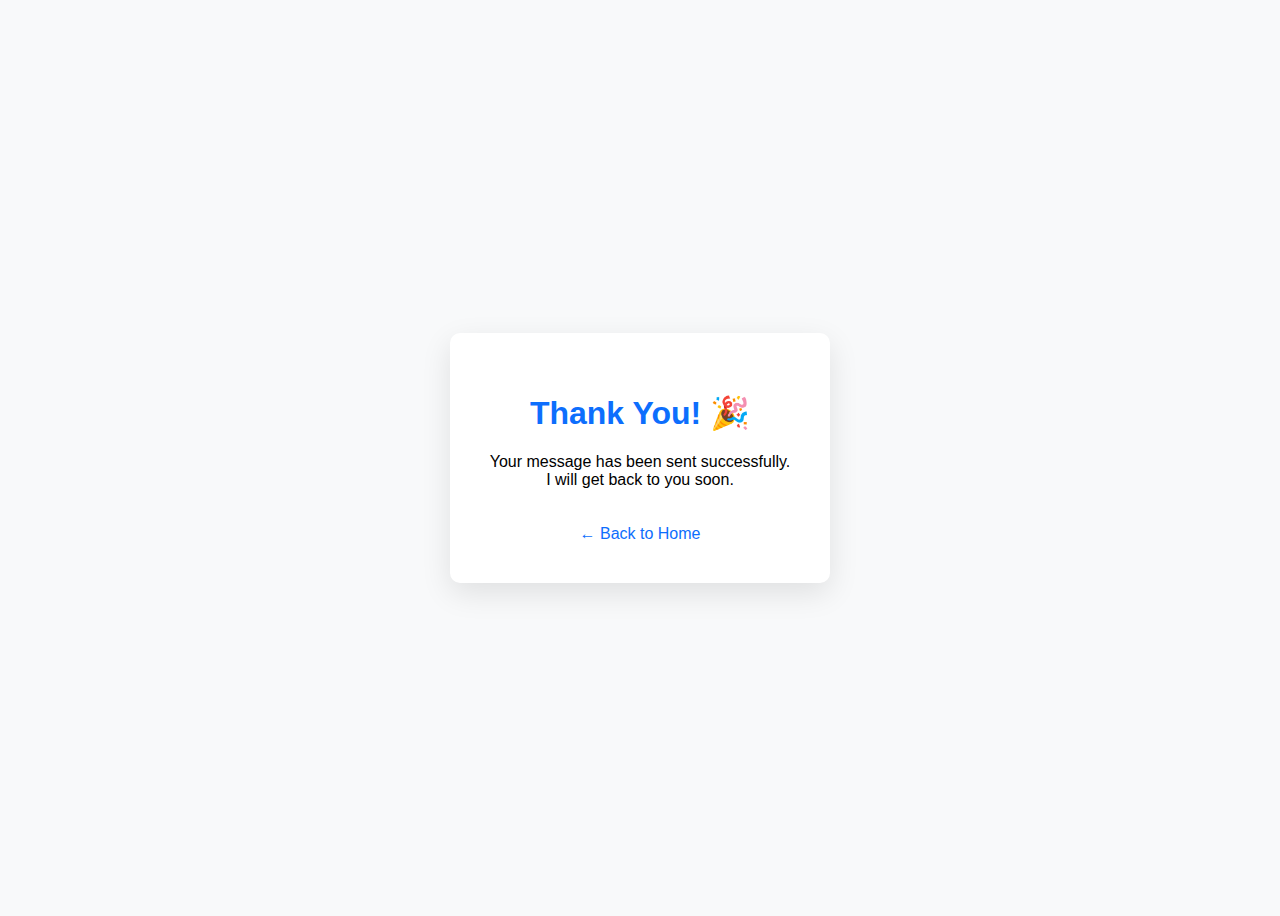
<file: Thankyou.html>
<!doctype html>
<html lang="en">
  <head>
    <meta charset="UTF-8" />
    <title>Thank You | Mohini Mishra</title>
    <meta name="viewport" content="width=device-width, initial-scale=1.0" />
    <style>
      body {
        font-family: Poppins, Arial, sans-serif;
        display: flex;
        justify-content: center;
        align-items: center;
        height: 100vh;
        background: #f8f9fa;
        text-align: center;
      }
      .box {
        background: #fff;
        padding: 40px;
        border-radius: 10px;
        box-shadow: 0 10px 30px rgba(0, 0, 0, 0.1);
      }
      h1 {
        color: #0d6efd;
      }
      a {
        display: inline-block;
        margin-top: 20px;
        color: #0d6efd;
        text-decoration: none;
        font-weight: 500;
      }
    </style>
  </head>
  <body>
    <div class="box">
      <h1>Thank You! 🎉</h1>
      <p>
        Your message has been sent successfully.<br />
        I will get back to you soon.
      </p>
      <a href="index.html">← Back to Home</a>
    </div>
  </body>
</html>
</file>
